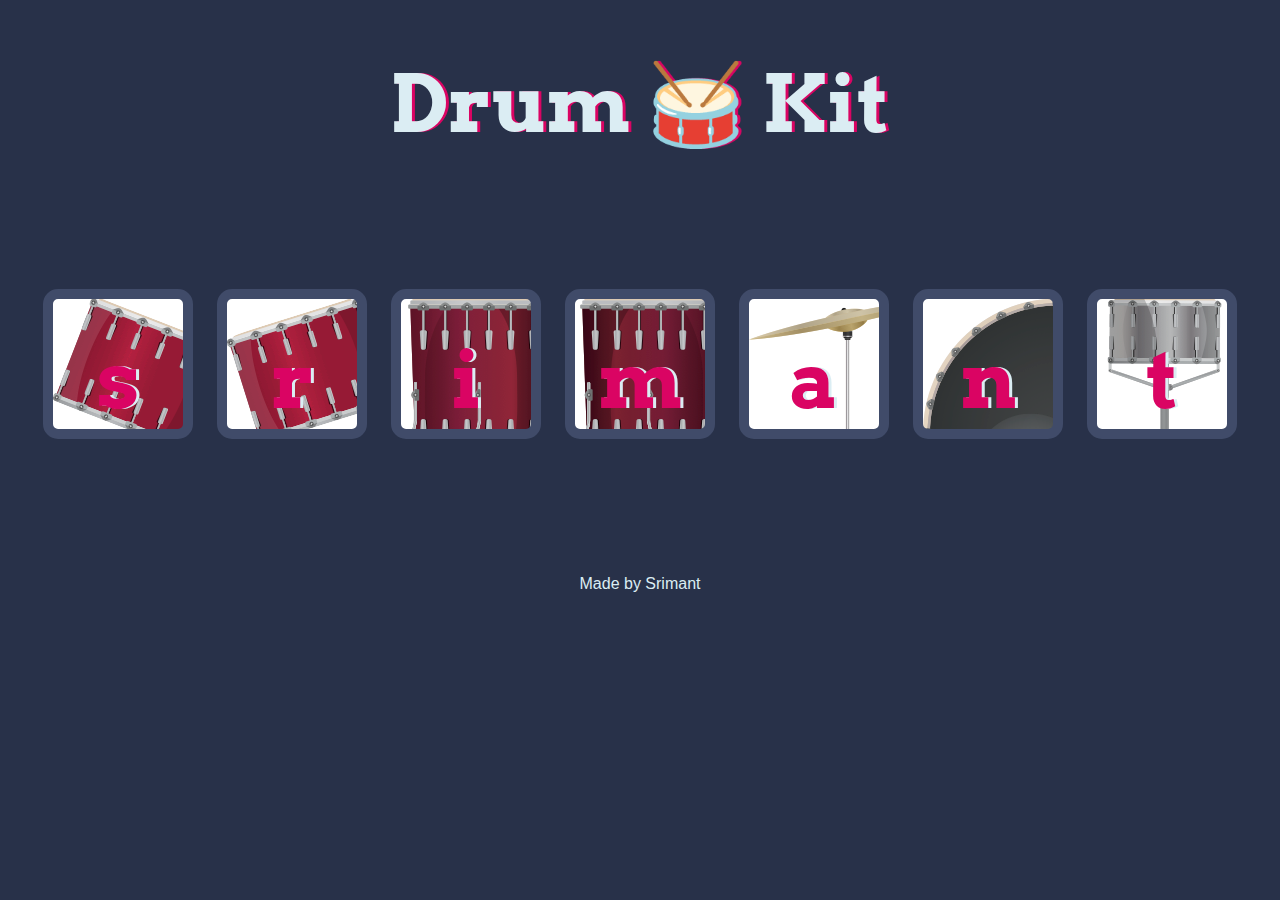
<file: index.html>
<!DOCTYPE html>
<html lang="en" dir="ltr">

<head>
  <meta charset="utf-8">
  <title>Drum Kit</title>
  <link rel="stylesheet" href="drum.css">
  <link href="https://fonts.googleapis.com/css?family=Arvo" rel="stylesheet">
</head>

<body>

  <h1 id="title">Drum 🥁 Kit</h1>
  <div class="set">
    <button class="s drum">s</button>
    <button class="r drum">r</button>
    <button class="i drum">i</button>
    <button class="m drum">m</button>
    <button class="a drum">a</button>
    <button class="n drum">n</button>
    <button class="t drum">t</button>
  </div>


  <footer>
    Made by Srimant
  </footer>
  <script src="drum.js" charset="utf-8"></script>
</body>

</html>
</file>
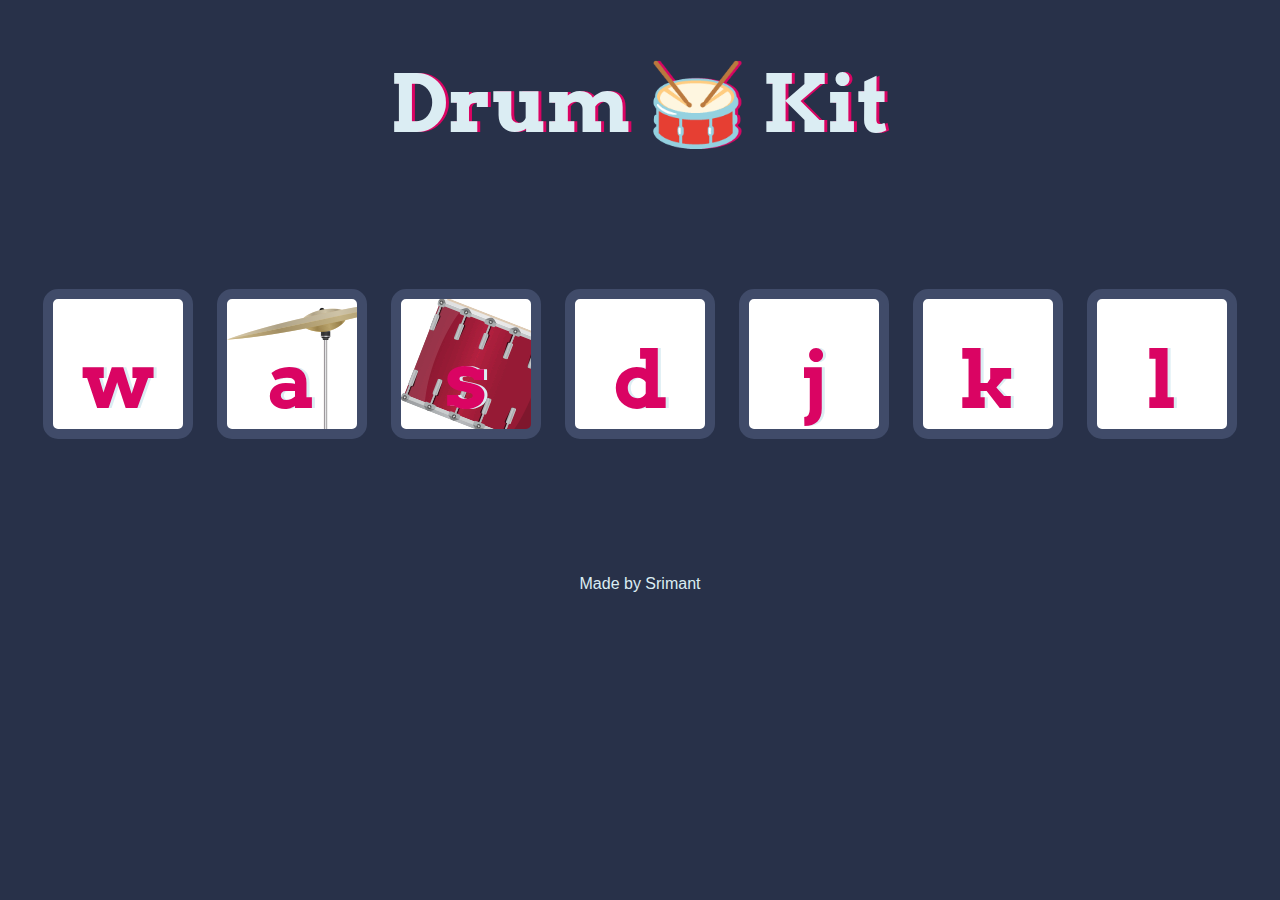
<file: drum.html>
<!DOCTYPE html>
<html lang="en" dir="ltr">

<head>
  <meta charset="utf-8">
  <title>Drum Kit</title>
  <link rel="stylesheet" href="drum.css">
  <link href="https://fonts.googleapis.com/css?family=Arvo" rel="stylesheet">
</head>

<body>

  <h1 id="title">Drum 🥁 Kit</h1>
  <div class="set">
    <button class="w drum">w</button>
    <button class="a drum">a</button>
    <button class="s drum">s</button>
    <button class="d drum">d</button>
    <button class="j drum">j</button>
    <button class="k drum">k</button>
    <button class="l drum">l</button>
  </div>


  <footer>
    Made by Srimant
  </footer>
  <script src="drum.js" charset="utf-8"></script>
</body>

</html>
</file>
<file: drum.css>
body {
    text-align: center;
    background-color: #283149;
  }
  
  h1 {
    font-size: 5rem;
    color: #DBEDF3;
    font-family: "Arvo", cursive;
    text-shadow: 3px 0 #DA0463;
  
  }
  
  footer {
    color: #DBEDF3;
    font-family: sans-serif;
  }
  
  .s { 
    background-image: url("images/tom1.png");
  }
  
  .r {
    background-image: url("images/tom2.png");
  }
  
  .i {
    background-image: url("images/tom3.png");
  }
  
  .m {
    background-image: url("images/tom4.png");
  }
  
  .a {
    background-image: url("images/crash.png");
  }
  
  .n {
    background-image: url("images/kick.png");
  }
  
  .t {
    background-image: url("images/snare.png");
  }
  
  .set {
    margin: 10% auto;
  }
  
  .game-over {
    background-color: red;
    opacity: 0.8;
  }
  
  .pressed {
    box-shadow: 0 3px 4px 0 #DBEDF3;
    opacity: 0.5;
  }
  
  .red {
    color: red;
  }
  
  .drum {
    outline: none;
    border: 10px solid #404B69;
    font-size: 5rem;
    font-family: 'Arvo', cursive;
    line-height: 2;
    font-weight: 900;
    color: #DA0463;
    text-shadow: 3px 0 #DBEDF3;
    border-radius: 15px;
    display: inline-block;
    width: 150px;
    height: 150px;
    text-align: center;
    margin: 10px;
    background-color: white;
  }
</file>
